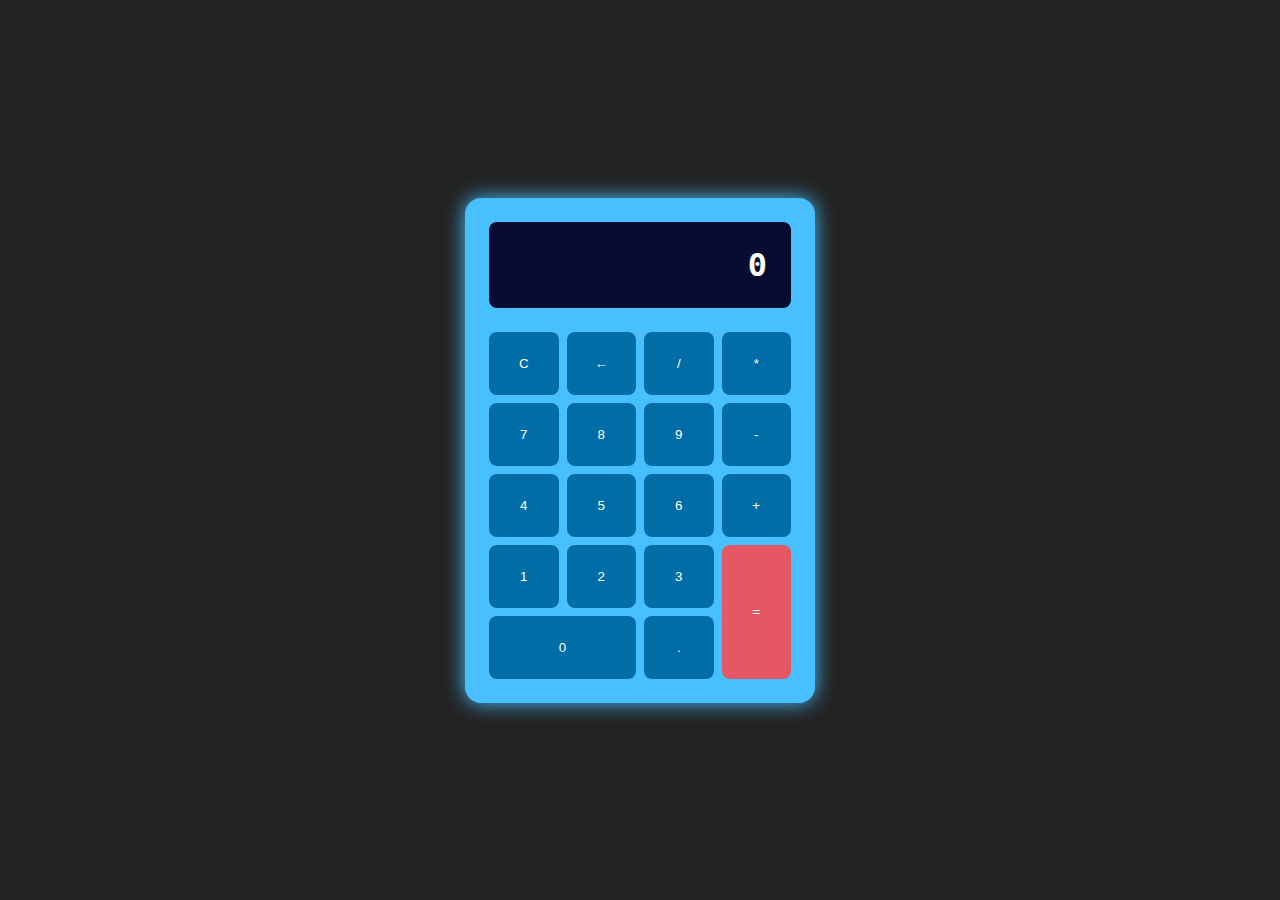
<file: ght/calculadora.html>
<!DOCTYPE html>
<html lang="en">
<head>
    <meta charset="UTF-8">
    <meta name="viewport" content="width=device-width, initial-scale=1.0">
    <title>Document</title>
</head>
<body>
    <style>
* {
    margin: 0;
    padding: 0;
    box-sizing: border-box;
    font-family: sans-serif;
}

body {
    min-height: 100vh;
    background-color: #232323;
    display: grid;
    place-items: center;
}
.calculadora {
background-color: #48bfff;
color: white;
width: 350px;
max-width: 100%;
padding: 1.5rem;
border-radius: 1rem;
display: grid;
grid-template-columns: repeat(4, 1fr);
gap: .5rem;
box-shadow: 0 0 20px #48bfff
}

#display {
    grid-column: 1 / 5;
    background-color: #090c31;
    padding: 1.5rem;
    font-size: 2rem;
    text-align: right;
    border-radius: .5rem;
    margin-bottom: 1rem;
    font-family: monospace;
    font-weight: bold;
}

.button {
    background-color: #006da7;
    color: white;
    border: 0;
    padding: 1.5rem .5rem;
    display: flex;
    justify-content: center;
    border-radius: .5rem;
    cursor: pointer;

}

.btn:hover {
background-color: #004f78;
font-weight: bold;

}

#cero {
    grid-column: span 2;

}

#igual {
    grid-row: span 2;
    display: grid;
    place-items: center;
    background-color: #e65766;

}

#igual:hover {
    background-color: #e6394a;

}

    </style>

    <div class="calculadora">

        <div class="display" id="display">0</div>

        <button class="button" onclick="clearDisplay()">C</button>
        <button class="button" onclick="appendNumber('←')">←</button>
        <button class="button" onclick="appendNumber('/')">/</button>
        <button class="button" onclick="setOperation('*')">*</button>
        <button class="button" onclick="appendNumber('7')">7</button>
        <button class="button" onclick="appendNumber('8')">8</button>
        <button class="button" onclick="appendNumber('9')">9</button>
        <button class="button" onclick="setOperation('-')">-</button>
        <button class="button" onclick="appendNumber('4')">4</button>
        <button class="button" onclick="appendNumber('5')">5</button>
        <button class="button" onclick="appendNumber('6')">6</button>
        <button class="button" onclick="setOperation('+')">+</button>
        <button class="button" onclick="appendNumber('1')">1</button>
        <button class="button" onclick="appendNumber('2')">2</button>
        <button class="button" onclick="appendNumber('3')">3</button>
        <button class="button" id=igual onclick="calculate('=')">=</button>
        <button class="button" id=cero onclick="appendNumber('0')">0</button>
        <button class="button" onclick="appendNumber('.')">.</button>
    </div>

    <script>
        let display = document.getElementById('display');
        let currentInput = '';
        let firstNumber = null;
        let operation = null;
    
        function appendNumber(number) {
          if (currentInput === '0') currentInput = '';
          currentInput += number;
          display.textContent = currentInput;
        }
    
        function setOperation(op) {
          firstNumber = parseFloat(currentInput);
          operation = op;
          currentInput = '';
        }
    
        function calculate() {
          if (firstNumber !== null && operation !== null && currentInput !== '') {
            let secondNumber = parseFloat(currentInput);
            let result = 0;
            switch (operation) {
              case '+':
                result = firstNumber + secondNumber;
                break;
              case '-':
                result = firstNumber - secondNumber;
                break;
              case '*':
                result = firstNumber * secondNumber;
                break;
              case '/':
                result = firstNumber / secondNumber;
                break;
            }
            display.textContent = result;
            currentInput = result.toString();
            firstNumber = null;
            operation = null;
          }
        }
    
        function clearDisplay() {
          currentInput = '0';
          firstNumber = null;
          operation = null;
          display.textContent = '0';
        }
      </script>

</body>
</html>
</file>
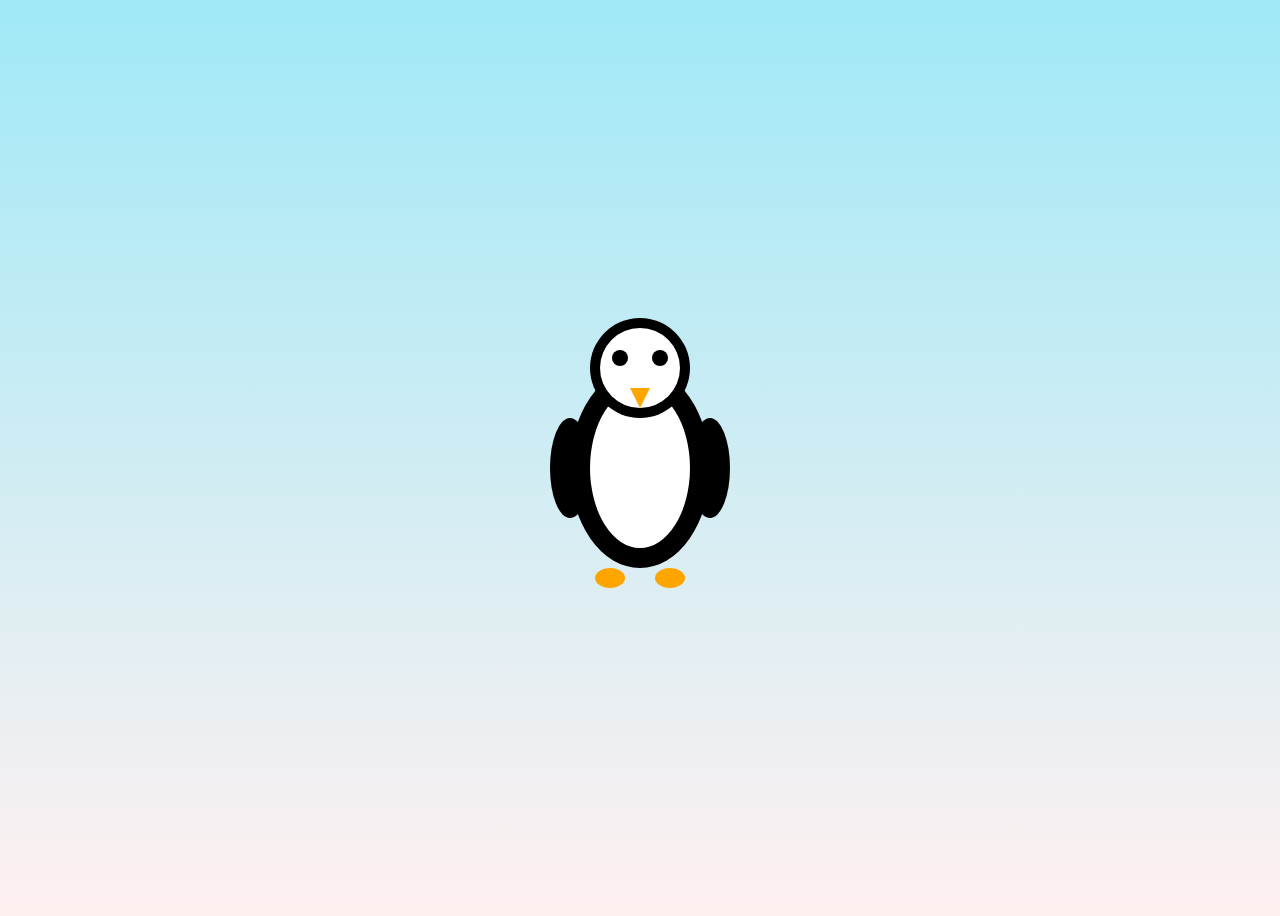
<file: ght/Pinguino.html>
<!DOCTYPE html>
<html lang="es">
<head>
    <meta charset="UTF-8">
    <meta name="viewport" content="width=device-width, initial-scale=1.0">
    <title>Pingüino</title>
    <style>

        body {
            display: flex;
            justify-content: center;
            align-items: center;
            height: 100vh;
            background: linear-gradient(to bottom, #a0e9f7, #fff0f0);
            overflow: hidden;
        }

        svg {
            width: 200px;
            height: 300px;
            z-index: 2;
        }

        .cloud {
            position: absolute;
            background: white;
            border-radius: 50%;
            box-shadow: 0 10px 15px rgba(0, 0, 0, 0.1);
            z-index: 1;
        }

        .cloud::before,
        .cloud::after {
            content: '';
            position: absolute;
            background: white;
            border-radius: 50%;
        }

        .cloud1 {
            width: 120px;
            height: 70px;
            top: 50px;
            left: 20px;
        }

        .cloud1::before {
            width: 60px;
            height: 60px;
            top: -30px;
            left: 10px;
        }

        .cloud1::after {
            width: 80px;
            height: 80px;
            top: -40px;
            right: 10px;
        }

        .cloud2 {
            width: 140px;
            height: 90px;
            top: 120px;
            right: 50px;
        }

        .cloud2::before {
            width: 70px;
            height: 70px;
            top: -40px;
            left: 20px;
        }

        .cloud2::after {
            width: 90px;
            height: 90px;
            top: -50px;
            right: 10px;
        }
        
    </style>
</head>
<body>
    <svg xmlns="http://www.w3.org/2000/svg" viewBox="0 0 200 300">
        
        <ellipse cx="100" cy="160" rx="70" ry="100" fill="black" />
        <ellipse cx="100" cy="160" rx="50" ry="80" fill="white" />
      
        <circle cx="100" cy="60" r="50" fill="black" />
        <circle cx="100" cy="60" r="40" fill="white" />
        
        <circle cx="80" cy="50" r="8" fill="black" />
        <circle cx="120" cy="50" r="8" fill="black" />

        <polygon points="90,80 110,80 100,100" fill="orange" />
        
        <ellipse cx="70" cy="270" rx="15" ry="10" fill="orange" />
        <ellipse cx="130" cy="270" rx="15" ry="10" fill="orange" />

        <ellipse cx="30" cy="160" rx="20" ry="50" fill="black" />
        <ellipse cx="170" cy="160" rx="20" ry="50" fill="black" />
    </svg>
</body>
</html>
</file>
